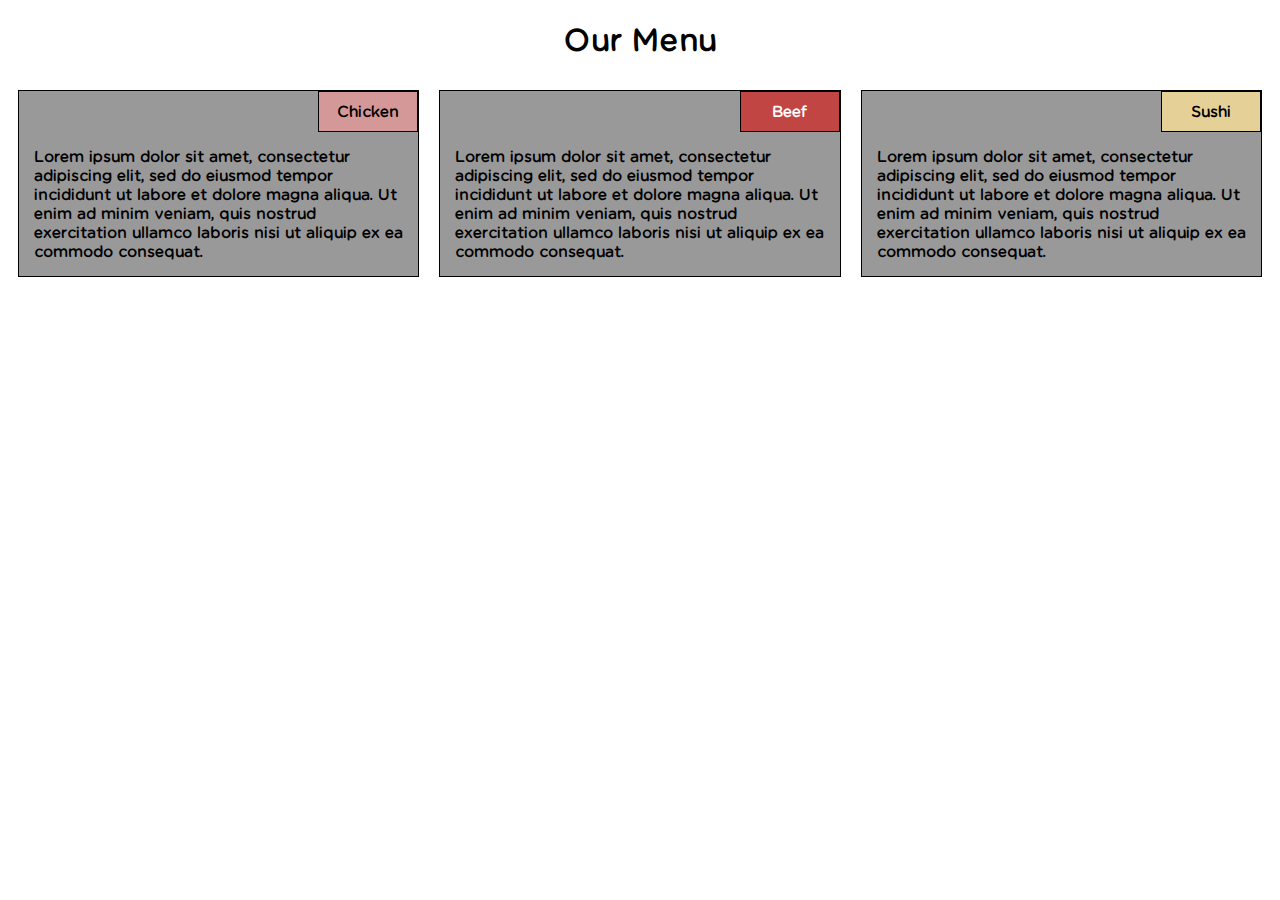
<file: site/module2-solution/index.html>
<!DOCTYPE html>
<html lang="en">
<head>
<meta charset="UTF-8">
<meta http-equiv="X-UA-Compatible" content="IE=edge">
<meta name="viewport" content="width=device-width, initial-scale=1.0">
<link rel="stylesheet" href="css/styles.css">

<title>Assignment Solution for Module 2</title>
</head>
<body>
<h1>Our Menu</h1>
<section class="Transparent col-lg-4 col-md-6">
  <div class = "Dishes">
   <p class="Dishes Chicken">Chicken</p>
    <p class="content">Lorem ipsum dolor sit amet, consectetur adipiscing elit, sed do eiusmod tempor incididunt ut labore et dolore magna aliqua. Ut enim ad minim veniam, quis nostrud exercitation ullamco laboris nisi ut aliquip ex ea commodo consequat.</p>
  </div>
</section>

<section class="Transparent col-lg-4 col-md-6">
  <div class = "Dishes">
   <p class="Dishes Beef">Beef</p>
    <p class="content">Lorem ipsum dolor sit amet, consectetur adipiscing elit, sed do eiusmod tempor incididunt ut labore et dolore magna aliqua. Ut enim ad minim veniam, quis nostrud exercitation ullamco laboris nisi ut aliquip ex ea commodo consequat.</p>
  </div>
</section>

<section class="Transparent col-lg-4 col-md-12">
  <div class = "Dishes">
   <p class="Dishes Sushi">Sushi</p>
    <p class="content">Lorem ipsum dolor sit amet, consectetur adipiscing elit, sed do eiusmod tempor incididunt ut labore et dolore magna aliqua. Ut enim ad minim veniam, quis nostrud exercitation ullamco laboris nisi ut aliquip ex ea commodo consequat.</p>
  </div>
</section>
</body>
</html>
</file>
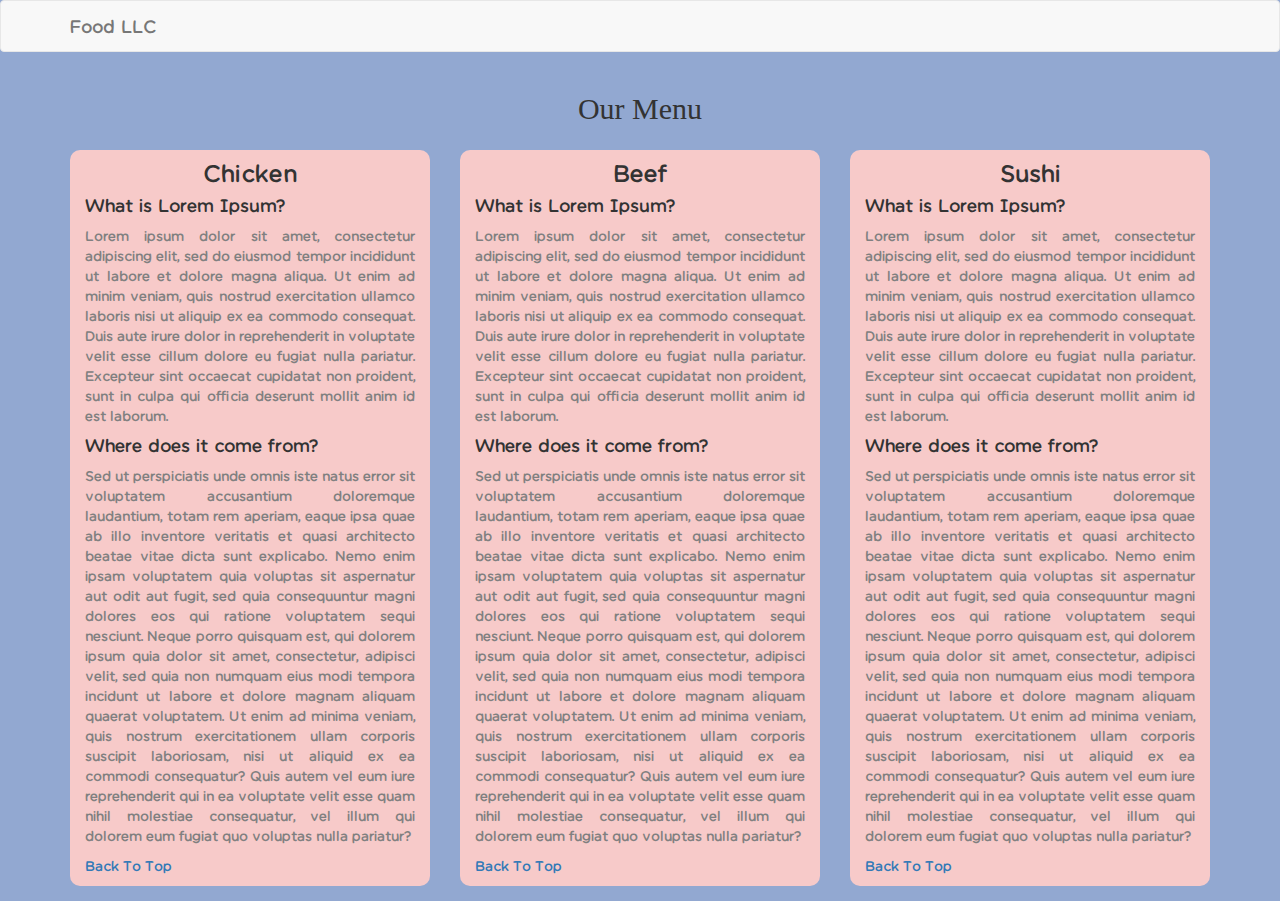
<file: site/module3-solution/index.html>
<!doctype html>
<html lang="en">
  <head>
    <meta charset="utf-8">
    <meta http-equiv="X-UA-Compatible" content="IE=edge">
    <meta name="viewport" content="width=device-width, initial-scale=1">

    <title>Assignment Solution for Module 3</title>
    <link rel="stylesheet" href="css/bootstrap.min.css">
    <link rel="stylesheet" href="css/stylesheet.css">
  </head>
<body>

 <header id="top">
    <nav id="header-nav" class="navbar navbar-default">
      <div class="container">
        <div class="navbar-header"> 
          <a class="navbar-brand" href="#">Food LLC</a>

          <button type="button" class="navbar-toggle collapsed" data-toggle="collapse" data-target="#collapsable-nav" aria-expanded="false">
            <span class="sr-only">Toggle navigation</span>
            <span class="icon-bar"></span>
            <span class="icon-bar"></span>
            <span class="icon-bar"></span>
          </button>
        </div>
        
        <div id="collapsable-nav" class="collapse navbar-collapse">
           <ul id="nav-list" class="nav navbar-nav navbar-right">
            <li>
              <a href="#chicken">Chicken</a>
            </li>
            <li>
              <a href="#beef">Beef</a>
            </li>
            <li>
              <a href="#sushi">Sushi</a>
            </li>            
          </ul><!-- #nav-list -->
        </div><!-- .collapse .navbar-collapse -->
      </div><!-- .container -->
    </nav><!-- #header-nav -->
  </header>
  
  <div id="main-content" class="container">
  <h2 class="text-center">Our Menu</h2>
  <div class="row">
    <section id="chicken" class="col-md-4 col-lg-4 col-sm-6 col-xs-12">
    <div class="content-cell">
    <h3 class="text-center">Chicken</h3>
    <h4>What is Lorem Ipsum?</h4>
    <p>
    Lorem ipsum dolor sit amet, consectetur adipiscing elit, sed do eiusmod tempor incididunt ut labore et dolore magna aliqua. Ut enim ad minim veniam, quis nostrud exercitation ullamco laboris nisi ut aliquip ex ea commodo consequat. Duis aute irure dolor in reprehenderit in voluptate velit esse cillum dolore eu fugiat nulla pariatur. Excepteur sint occaecat cupidatat non proident, sunt in culpa qui officia deserunt mollit anim id est laborum.
    </p>
    <h4>Where does it come from?</h4>
    <p>
    Sed ut perspiciatis unde omnis iste natus error sit voluptatem accusantium doloremque laudantium, totam rem aperiam, eaque ipsa quae ab illo inventore veritatis et quasi architecto beatae vitae dicta sunt explicabo. Nemo enim ipsam voluptatem quia voluptas sit aspernatur aut odit aut fugit, sed quia consequuntur magni dolores eos qui ratione voluptatem sequi nesciunt. Neque porro quisquam est, qui dolorem ipsum quia dolor sit amet, consectetur, adipisci velit, sed quia non numquam eius modi tempora incidunt ut labore et dolore magnam aliquam quaerat voluptatem. Ut enim ad minima veniam, quis nostrum exercitationem ullam corporis suscipit laboriosam, nisi ut aliquid ex ea commodi consequatur? Quis autem vel eum iure reprehenderit qui in ea voluptate velit esse quam nihil molestiae consequatur, vel illum qui dolorem eum fugiat quo voluptas nulla pariatur?
    </p>
    <a href="#top">Back To Top</a>
    </div>
    </section> <!-- Kalam -->
    
    <section id="Beef" class="col-md-4 col-lg-4 col-sm-6 col-xs-12">
    <div class="content-cell">
    <h3 class="text-center">Beef</h3>
    <h4>What is Lorem Ipsum?</h4>
    <p>
      Lorem ipsum dolor sit amet, consectetur adipiscing elit, sed do eiusmod tempor incididunt ut labore et dolore magna aliqua. Ut enim ad minim veniam, quis nostrud exercitation ullamco laboris nisi ut aliquip ex ea commodo consequat. Duis aute irure dolor in reprehenderit in voluptate velit esse cillum dolore eu fugiat nulla pariatur. Excepteur sint occaecat cupidatat non proident, sunt in culpa qui officia deserunt mollit anim id est laborum.
    </p>
    <h4>Where does it come from?</h4>
    <p>
    Sed ut perspiciatis unde omnis iste natus error sit voluptatem accusantium doloremque laudantium, totam rem aperiam, eaque ipsa quae ab illo inventore veritatis et quasi architecto beatae vitae dicta sunt explicabo. Nemo enim ipsam voluptatem quia voluptas sit aspernatur aut odit aut fugit, sed quia consequuntur magni dolores eos qui ratione voluptatem sequi nesciunt. Neque porro quisquam est, qui dolorem ipsum quia dolor sit amet, consectetur, adipisci velit, sed quia non numquam eius modi tempora incidunt ut labore et dolore magnam aliquam quaerat voluptatem. Ut enim ad minima veniam, quis nostrum exercitationem ullam corporis suscipit laboriosam, nisi ut aliquid ex ea commodi consequatur? Quis autem vel eum iure reprehenderit qui in ea voluptate velit esse quam nihil molestiae consequatur, vel illum qui dolorem eum fugiat quo voluptas nulla pariatur?
    </p>
    <a href="#top">Back To Top</a>
    </div>
    </section> <!-- Nehru -->
    
    <section id="sushi" class="col-md-4 col-lg-4 col-sm-12 col-xs-12">
    <div class="content-cell">
    <h3 class="text-center">Sushi</h3>
    <h4>What is Lorem Ipsum?</h4>
    <p>
      Lorem ipsum dolor sit amet, consectetur adipiscing elit, sed do eiusmod tempor incididunt ut labore et dolore magna aliqua. Ut enim ad minim veniam, quis nostrud exercitation ullamco laboris nisi ut aliquip ex ea commodo consequat. Duis aute irure dolor in reprehenderit in voluptate velit esse cillum dolore eu fugiat nulla pariatur. Excepteur sint occaecat cupidatat non proident, sunt in culpa qui officia deserunt mollit anim id est laborum.
    </p>
    <h4>Where does it come from?</h4>
    <p>
    Sed ut perspiciatis unde omnis iste natus error sit voluptatem accusantium doloremque laudantium, totam rem aperiam, eaque ipsa quae ab illo inventore veritatis et quasi architecto beatae vitae dicta sunt explicabo. Nemo enim ipsam voluptatem quia voluptas sit aspernatur aut odit aut fugit, sed quia consequuntur magni dolores eos qui ratione voluptatem sequi nesciunt. Neque porro quisquam est, qui dolorem ipsum quia dolor sit amet, consectetur, adipisci velit, sed quia non numquam eius modi tempora incidunt ut labore et dolore magnam aliquam quaerat voluptatem. Ut enim ad minima veniam, quis nostrum exercitationem ullam corporis suscipit laboriosam, nisi ut aliquid ex ea commodi consequatur? Quis autem vel eum iure reprehenderit qui in ea voluptate velit esse quam nihil molestiae consequatur, vel illum qui dolorem eum fugiat quo voluptas nulla pariatur?
    </p>
    <a href="#top">Back To Top</a>
    </div>
    </section> <!-- Sushi -->
  </div> <!-- .row -->  
  </div> <!-- #main-content -->

  <!-- jQuery (Bootstrap JS plugins depend on it) -->
  <script src="js/jquery-1.11.3.min.js"></script>
  <script src="js/bootstrap.min.js"></script>
</body>
</html>
</file>
<file: site/module2-solution/css/styles.css>
@font-face {
   font-family: Chams;
   src: url(Chams/ChamsBlack.woff);
}

* {
	box-sizing: border-box;
	font-family: "ChamsBlack", Chams, sans-serif;
}

@media (min-width: 992px){
	section.col-lg-4{
		float:  left
	}
	.col-lg-4 {
    width: 33.33%;
	}
}

@media (min-width: 768px) and (max-width: 991px) {
	section.col-md-6, section.col-md-12{
		float:  left
	}
	.col-md-6 {
    width: 50%;
	}
	.col-md-12{
	width:  100%;
	}
}

h1 {
	text-align: center;
}

section.Transparent {
	border: 0px;
	background-color: transparent;
	padding: 10px;
}

div.Dishes {
	padding-top: 0px;
	background-color: #999999;
	border: 1px solid black;
	position:  relative;

}

p.Dishes {
	width: 100px;
	padding: 10px;
	border: 1px solid black;
	margin: 0px;
	text-align: center;
	float: right;
}


.Chicken {
	background-color: #d59898;
}

.Beef {
	background-color: #c14543;
	color: white;
}

.Sushi {
	background-color: #e5d198;
}

.content {
	padding:  15px;
	clear:  right;
	margin: 0px;
}
</file>
<file: site/module3-solution/css/stylesheet.css>
@font-face {
   font-family: Chams;
   src: url(ChamsBlack.woff);
}

* {
	font-family: "ChamsBlack", Chams, sans-serif;
}

body{
	background-color: #92A8D1;
}
h2{
	font-family: cursive;
	padding-bottom: 15px;
}
div > p {
	text-align: justify;
	color: #808080;
}

.content-cell {
	background-color: #F7CAC9;
	margin-bottom: 15px;
	padding: 10px 15px;
	border-radius: 10px;
}

.content-cell h2 {
	margin-top: -5px;
}

/* Not XS screen */
@media (min-width:768px){
	#collapsable-nav {
		visibility: hidden;
	}
}

h3 {
margin-top: 0
}

/* XS screen */
@media (max-width:767px){
	
	.navbar-brand {
		margin-left: 15px;
	}
	
	.content-cell {
		margin-left: 15px;
		margin-right: 15px;
	}
	
	#collapsable-nav {
		background-color:#DFCFBE;
	}
	
	#nav-list {		
		margin-bottom: 1px;
		margin-top: 0px;
	}
	
	#nav-list li{
		text-align: center;
		border: 1px solid black;
		margin-bottom:-1px;
	}
	#nav-list li:hover{
		font-weight: bold;
		background-color: coral;
	}
}
</file>
